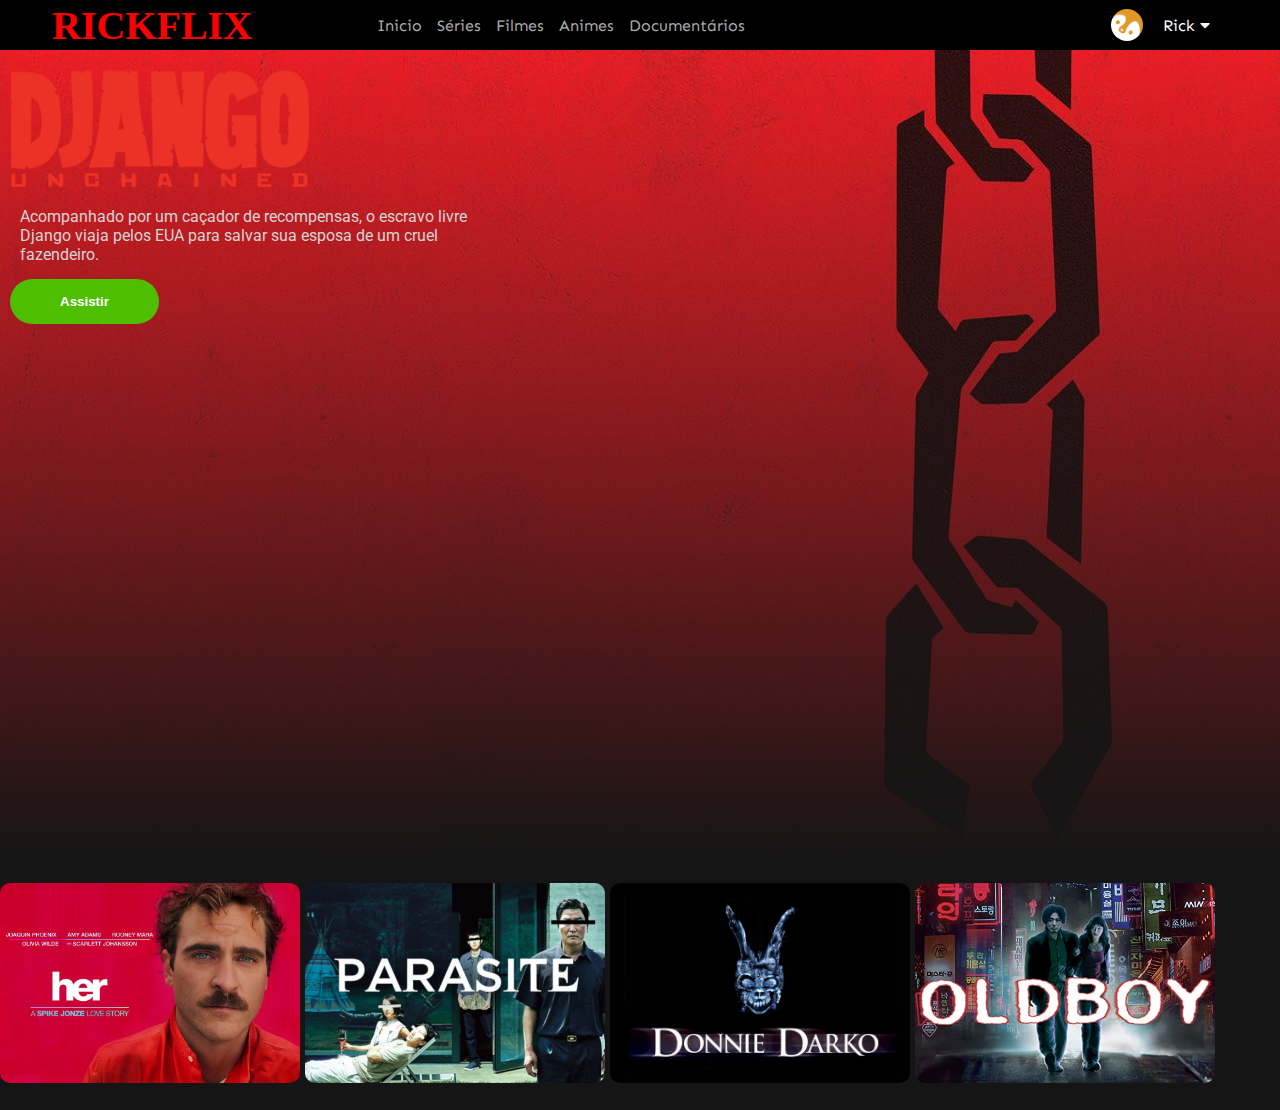
<file: filmes.html>
<!DOCTYPE html>
<html lang="pt-br">
<head>
    <meta charset="UTF-8">
    <meta http-equiv="X-UA-Compatible" content="IE=edge">
    <meta name="viewport" content="width=device-width, initial-scale=1.0">
    <link rel="stylesheet" href="style/filmes.css">
    <link 
        rel="preconnect" href="https://fonts.googleapis.com"> <link href="https://fonts.googleapis.com/css2?family=Roboto:wght@100;300;400;500;700;900&family=Sen:wght@400;700;800&display=swap" rel="stylesheet">
        <link rel="stylesheet" href="https://cdnjs.cloudflare.com/ajax/libs/font-awesome/5.15.4/css/all.min.css">
    <title>RICKFLIX | Filmes</title>
    <link rel="icon" type="image/icon" href="images/letter-r-16.ico" alt="">
    <link rel="stylesheet" href="style/responsive.css">
</head>

<body>
    <div class="navbar">
        <div class="navbar-container">
            <div class="logo-container">
                <h1 class="logo">RICKFLIX</h1>
            </div>
            <header>
            <div class="menu-container">
                <ul class="menu-list">
                    <nav>
                        <a href="index.html">Inicio</a>
                        <a href="series.html">Séries</a>
                        <a href="filmes.html">Filmes</a>
                        <a href="animes.html">Animes</a>
                        <a href="documentarios.html">Documentários</a>
                    </nav>
                </ul>
            </div>
            </header>
            <div class="profile-container">
                <img class="profile-picture" src="images/penguin.png" alt="">
                <div class="profile-text-container">
                    <span class="profile-text">Rick</span>
                    <i class="fas fa-caret-down"></i>
                </div>
            </div>
        </div>
    </div>
    <div class="container">
        <div class="content-container">
            <div class="featured-content" style="background: linear-gradient(to bottom, rgba(0,0,0,0 ), #151515), url(images/f-1.jpg);">
                <img class="featured-title" src="images/f-t-1.png" alt="">
                <p class="featured-desc">
                    Acompanhado por um caçador de recompensas, o escravo livre Django viaja pelos EUA para salvar sua esposa de um cruel fazendeiro.
                </p>
                <a href="https://embedflix.net/filme/tt10366206"><button class="featured-button">Assistir</button></a>
            </div>
            <div class="movie-list-wrapper">
                <div class="movie-list">
                    <div class="movie-list-item">
                        <img class="movie-list-item-img" src="images/filmes/1-her.jpeg" alt="Filme: Her.">
                        <span class="movie-list-item-title">Her</span>
                        <p class="movie-list-item-desc">O solitário escritor Theodore desenvolve uma relação de amor especial com o novo sistema operacional do seu computador.</p>
                        <a href="https://embed.uauflix.online/tt1798709" target="_blank"><button class="movie-list-item-button">Assistir</button></a>
                        
                    </div>
                    <div class="movie-list-item">
                        <img class="movie-list-item-img" src="images/filmes/2-parasite.jpg" alt="Filme: Parasita.">
                        <span class="movie-list-item-title">Parasite</span>
                        <p class="movie-list-item-desc">pai, mãe e filhos bolam um plano para se infiltrarem também na família burguesa, um a um.</p>
                        <a href="https://embed.uauflix.online/tt6751668" target="_blank"><button class="movie-list-item-button">Assistir</button></a>
                    </div>
                    <div class="movie-list-item">
                        <img class="movie-list-item-img" src="images/filmes/3-donniedarko.jpg" alt="Filme: Donnie Darko.">
                        <span class="movie-list-item-title">Donnie Darko</span>
                        <p class="movie-list-item-desc">Donnie é um jovem excêntrico que despreza a grande maioria de seus colegas de escola.</p>
                        <a href="https://embed.uauflix.online/tt0246578" target="_blank"><button class="movie-list-item-button">Assistir</button></a>
                    </div>
                    <div class="movie-list-item">
                        <img class="movie-list-item-img" src="images/filmes/4-oldboy.jpg" alt="Filme: Old Boy">
                        <span class="movie-list-item-title">Oldboy</span>
                        <p class="movie-list-item-desc">Lorem ipsum dolor sit amet consectetur adipisicing elit.</p>
                        <a href="https://embed.uauflix.online/tt1321511" target="_blank"><button class="movie-list-item-button">Assistir</button></a>
                    </div>
</file>
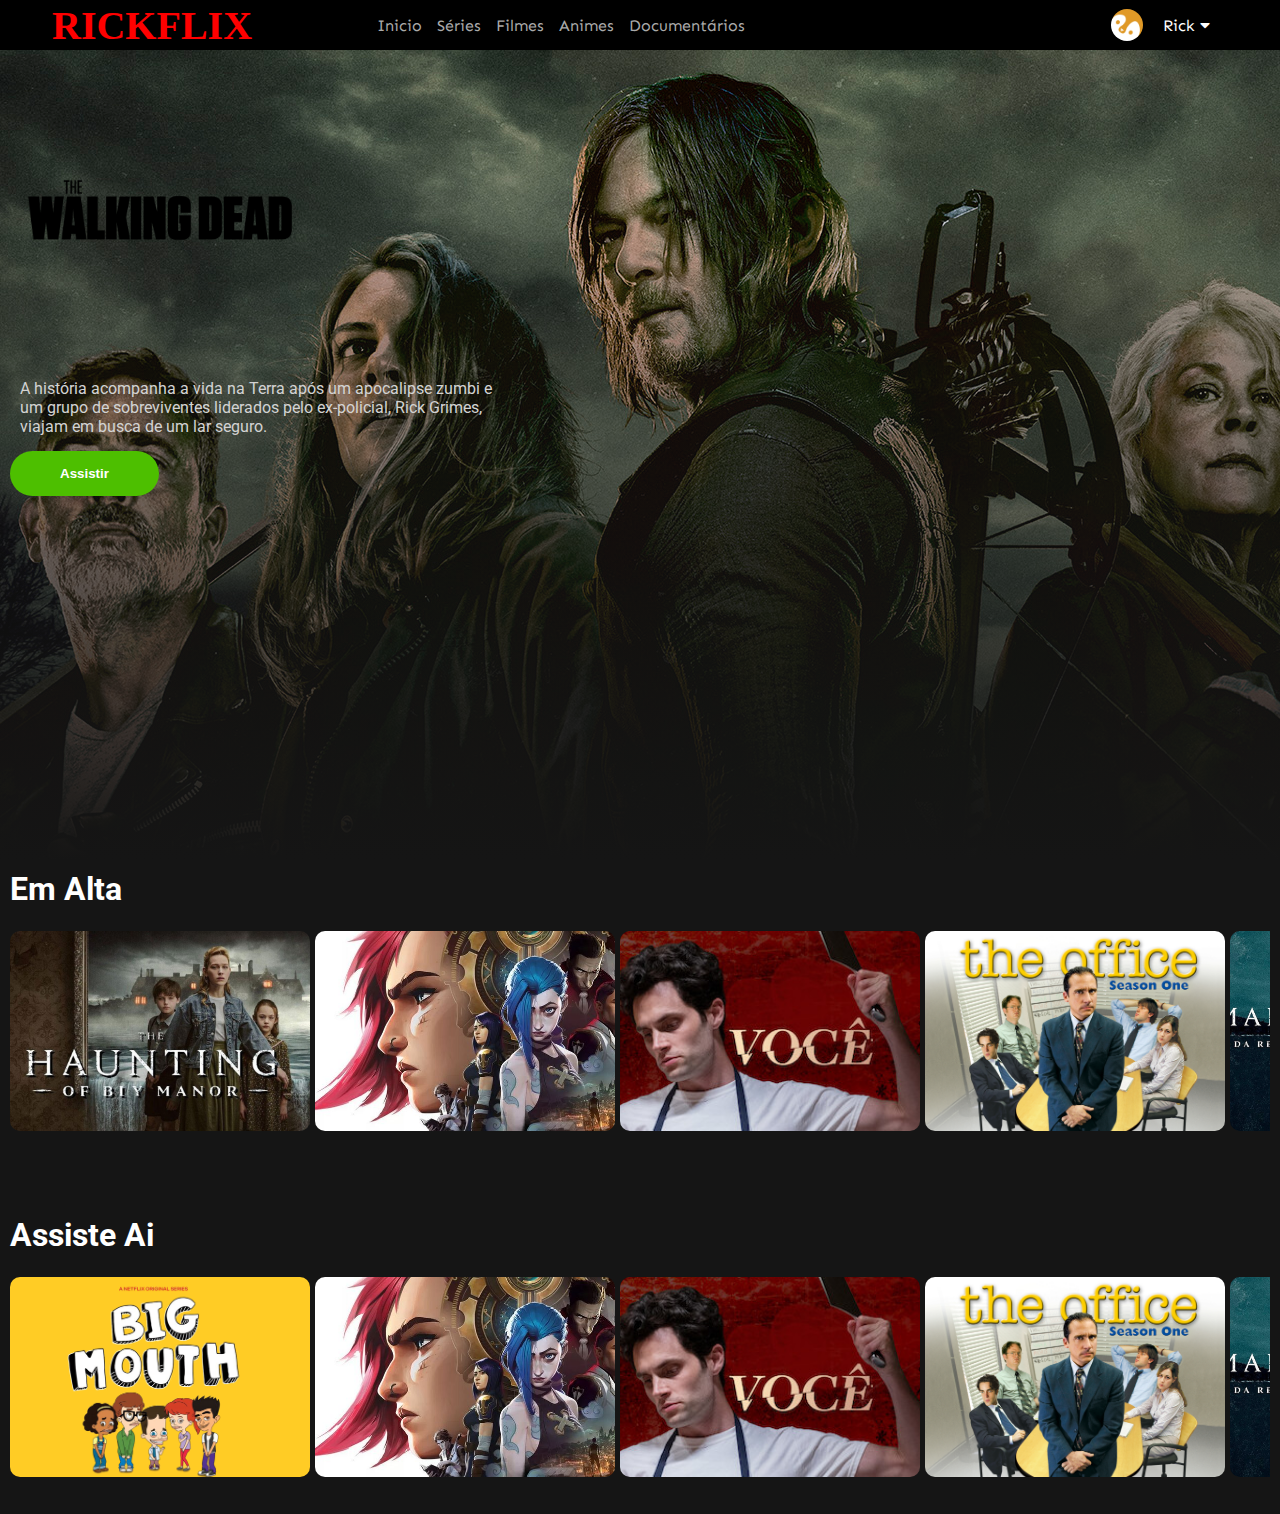
<file: series.html>
<!DOCTYPE html>
<html lang="pt-br">
<head>
    <meta charset="UTF-8">
    <meta http-equiv="X-UA-Compatible" content="IE=edge">
    <meta name="viewport" content="width=device-width, initial-scale=1.0">
    <link rel="stylesheet" href="style/series.css">
    <link 
        rel="preconnect" href="https://fonts.googleapis.com"> <link href="https://fonts.googleapis.com/css2?family=Roboto:wght@100;300;400;500;700;900&family=Sen:wght@400;700;800&display=swap" rel="stylesheet">
        <link rel="stylesheet" href="https://cdnjs.cloudflare.com/ajax/libs/font-awesome/5.15.4/css/all.min.css">
    <title>RICKFLIX | Séries</title>
    <link rel="icon" type="image/icon" href="images/letter-r-16.ico" alt="">
</head>

<body>
    <div class="navbar">
        <div class="navbar-container">
            <div class="logo-container">
                <h1 class="logo">RICKFLIX</h1>
            </div>
            <header>
            <div class="menu-container">
                <ul class="menu-list">
                    <nav>
                        <a href="index.html">Inicio</a>
                        <a href="series.html">Séries</a>
                        <a href="filmes.html">Filmes</a>
                        <a href="animes.html">Animes</a>
                        <a href="documentarios.html">Documentários</a>
                    </nav>
                </ul>
            </div>
            </header>
            <div class="profile-container">
                <img class="profile-picture" src="images/penguin.png" alt="">
                <div class="profile-text-container">
                    <span class="profile-text">Rick</span>
                    <i class="fas fa-caret-down"></i>
                </div>
            </div>
        </div>
    </div>
    <div class="container">
        <div id="EmbedderIframe"></div>
        <div class="content-container">
            <div class="featured-content" style="background: linear-gradient(to bottom, rgba(0,0,0,0 ), #151515), url(images/series-series/3-TWD11.jpeg);">
                <img class="featured-title" src="images/logo-the-walking-dead-1536.png" alt="">
                <p class="featured-desc">
                    A história acompanha a vida na Terra após um apocalipse zumbi e um grupo de sobreviventes liderados pelo ex-policial, Rick Grimes, viajam em busca de um lar seguro.
                </p>
                <a href="https://embedder.net/e/tt1589921"><button class="featured-button">Assistir</button></a>
            </div>
            <div class="movie-list-container">
                <h1 class="movie-list-title">Em Alta</h1>
                <div class="movie-list-wrapper">
                    <div class="movie-list">
                        <div class="movie-list-item">
                            <img class="movie-list-item-img" src="images/series-series/5-mansaobly.jpeg" alt="Série: Black Mirror.">
                            <span class="movie-list-item-title">Black Mirror</span>
                            <p class="movie-list-item-desc">Contos de ficção científica que refletem o lado negro das telas e da tecnologia, mostrando que nem toda novidade traz só benefícios.</p>
                            <a href="https://embed.uauflix.online/tv/109958/1/1/dub" target="_blank"><button class="movie-list-item-button">Assistir</button></a>
                        </div>
                        <div class="movie-list-item">
                            <img class="movie-list-item-img" src="images/series-series/4-arcane.jpeg" alt="Série: Dark.">
                            <span class="movie-list-item-title">Arcane</span>
                            <p class="movie-list-item-desc">Lorem ipsum dolor sit amet consectetur adipisicing elit.</p>
                            <a href="https://embed.uauflix.online/tv/94605/1/1/dub" target="_blank"><button class="movie-list-item-button">Assistir</button></a>
                        </div>
                        <div class="movie-list-item">
                            <img class="movie-list-item-img" src="images/series/4-voce.jpg" alt="Série: Você.">
                            <span class="movie-list-item-title">Você</span>
                            <p class="movie-list-item-desc">Lorem ipsum dolor sit amet consectetur adipisicing elit.</p>
                            <a href="https://embed.uauflix.online/tv/78191/1/1/dub" target="_blank"><button class="movie-list-item-button">Assistir</button></a>
                        </div>
                        <div class="movie-list-item">
                            <img class="movie-list-item-img" src="images/series/5-theoffice.jpg" alt="Série: American Horror Story">
                            <span class="movie-list-item-title">American Horror Story</span>
                            <p class="movie-list-item-desc">Lorem ipsum dolor sit amet consectetur adipisicing elit.</p>
                            <a href="https://embed.uauflix.online/tv/1413/1/1/dub" target="_blank"><button class="movie-list-item-button">Assistir</button></a>
                        </div>
                        <div class="movie-list-item">
                            <img class="movie-list-item-img" src="images/series/6-hautinghill.jpg" alt="Série: A Maldição da Residência Hill">
                            <span class="movie-list-item-title">A Maldição da Residência Hill</span>
                            <p class="movie-list-item-desc">Lorem ipsum dolor sit amet consectetur adipisicing elit.</p>
                            <button class="movie-list-item-button">Assistir</button>
                        </div>
                        <div class="movie-list-item">
                            <img class="movie-list-item-img" src="images/series/7-sopranos.jpg" alt="Série: Os Sopranos">
                            <span class="movie-list-item-title">Os Sopranos</span>
                            <p class="movie-list-item-desc">Lorem ipsum dolor sit amet consectetur adipisicing elit.</p>
                            <button class="movie-list-item-button">Assistir</button>
                        </div>
                    </div>
                </div>
            </div>
            <br>
            <br>
        </div>
        <div class="movie-list-container">
            <h1 class="movie-list-title">Assiste Ai</h1>
            <div class="movie-list-wrapper">
                <div class="movie-list">
                    <div class="movie-list-item">
                        <img class="movie-list-item-img" src="images/series-series/6-bigmouth.png" alt="Big Mouth">
                        <span class="movie-list-item-title">Big Mouth</span>
                        <p class="movie-list-item-desc">Contos de ficção científica que refletem o lado negro das telas e da tecnologia, mostrando que nem toda novidade traz só benefícios.</p>
                        <a href="https://embed.uauflix.online/tv/74204/1/1/dub" target="_blank"><button class="movie-list-item-button">Assistir</button></a>
                    </div>
                    <div class="movie-list-item">
                        <img class="movie-list-item-img" src="images/series-series/4-arcane.jpeg" alt="Série: Dark.">
                        <span class="movie-list-item-title">Arcane</span>
                        <p class="movie-list-item-desc">Lorem ipsum dolor sit amet consectetur adipisicing elit.</p>
                        <a href="https://embed.uauflix.online/tv/94605/1/1/dub" target="_blank"><button class="movie-list-item-button">Assistir</button></a>
                    </div>
                    <div class="movie-list-item">
                        <img class="movie-list-item-img" src="images/series/4-voce.jpg" alt="Série: Você.">
                        <span class="movie-list-item-title">Você</span>
                        <p class="movie-list-item-desc">Lorem ipsum dolor sit amet consectetur adipisicing elit.</p>
                        <a href="https://embed.uauflix.online/tv/78191/1/1/dub" target="_blank"><button class="movie-list-item-button">Assistir</button></a>
                    </div>
                    <div class="movie-list-item">
                        <img class="movie-list-item-img" src="images/series/5-theoffice.jpg" alt="Série: American Horror Story">
                        <span class="movie-list-item-title">American Horror Story</span>
                        <p class="movie-list-item-desc">Lorem ipsum dolor sit amet consectetur adipisicing elit.</p>
                        <a href="https://embed.uauflix.online/tv/1413/1/1/dub" target="_blank"><button class="movie-list-item-button">Assistir</button></a>
                    </div>
                    <div class="movie-list-item">
                        <img class="movie-list-item-img" src="images/series/6-hautinghill.jpg" alt="Série: A Maldição da Residência Hill">
                        <span class="movie-list-item-title">A Maldição da Residência Hill</span>
                        <p class="movie-list-item-desc">Lorem ipsum dolor sit amet consectetur adipisicing elit.</p>
                        <button class="movie-list-item-button">Assistir</button>
                    </div>
                    <div class="movie-list-item">
                        <img class="movie-list-item-img" src="images/series/7-sopranos.jpg" alt="Série: Os Sopranos">
                        <span class="movie-list-item-title">Os Sopranos</span>
                        <p class="movie-list-item-desc">Lorem ipsum dolor sit amet consectetur adipisicing elit.</p>
                        <button class="movie-list-item-button">Assistir</button>
                    </div>
                </div>
            </div>
        </div>
</file>
<file: style/filmes.css>
*{
    margin: 0;
    padding: 0;
    box-sizing: border-box;

}

body{
    font-family: 'Roboto', sans-serif;
}

.navbar{
    width: 100%;
    height: 50px;
    background-color: black;
}

header nav a{
text-decoration:none;
color:#AAA;
margin-right: 10px;
}

header nav a:hover{
    color: red;
}

.navbar-container{
    display: flex;
    align-items: center;
    padding: 0 50px;
    height: 100%;
    color: white;
    font-family: 'Sen', 'sans-serif';
}

.logo-container{
    flex: 1;
}

.logo{
    margin-left: 2px;
    color: red;
    font-family: 'Arial Black', 'Times';
    font-size:40px;
}

.menu-container{
    display:flex;
    flex-direction: row;
    align-items: center;
    justify-content: space-between;
    padding-left: 90px;
    flex: 6;
}

.menu-list{
    display: flex;
    list-style: none;
    cursor: pointer;
}

.menu-list-item{
    margin-right: 10px;
    padding: 5px;
}

.menu-list-item.active{
    font-weight: bold;
}

.menu-list-item:hover,
.menu-list-item.active {
    text-decoration:none;
    color: #AAA;
    border-radius: 40%; /*como aumentar a caixa?*/
}

.profile-container{
    flex: 2;
    display: flex;
    align-items: center;
    justify-content: flex-end;
    cursor: pointer;
}

.profile-text-container{
    margin: 0 20px;
}

.profile-picture{
    width: 32px;
    height: 32px;
    border-radius: 100%;
    object-fit: cover;
}

.container{
    background-color: #151515;
    min-height: calc(100vh - 50px);
    color: white;
}

.content-container{
    margin-left: 0;
}

.featured-content{
    height: 90vh;
    padding: 10px;
}

.featured-title{
    width: 300px;
}

.featured-desc{
    width: 500px;
    color: lightgray;
    margin: 5px 0;
    padding: 10px;
}

.featured-button{
    background-color: #4dbf00;
    color: white;
    padding: 15px 50px;
    border-radius: 700px;
    border: none;
    outline: none;
    font-weight: bold;
    cursor: pointer;
}

.movie-list-container{
    padding: 10px;
}

.movie-list-wrapper{
    position: relative;
    overflow: hidden;
}

.movie-list{
    display: flex;
    align-items: center;
    height: 250px;
    transform: translateX(0);
    transition: all 2s ease-in-out;
}

.movie-list-item{
    margin-right: 5px;
    position: relative;
}

.movie-list-item:hover .movie-list-item-img{
    transform: scale(1.2);
    margin: 0 30px;
    opacity: 0.5;
}

.movie-list-item:hover .movie-list-item-title,
.movie-list-item:hover .movie-list-item-desc,
.movie-list-item:hover .movie-list-item-button{
    opacity: 1;
}

.movie-list-item-img{
    transition: all 1s ease-in-out;
    width: 300px; /*mudar tamanho dos blocos de filmes*/
    height: 200px;
    object-fit: cover;
    border-radius: 10px;
}

.movie-list-item-title{
    padding: 0 10px;
    font-size: 30px;
    font-weight: bold;
    position: absolute;
    top: 10%;
    left: 50px;
    opacity: 0;
    transition: 1s all ease-in-out;
}

.movie-list-item-desc{
    padding: 10px;
    font-size: 14px;
    position: absolute;
    top: 30%;
    left: 50px;
    width: 230px;
    opacity: 0;
    transition: 1s all ease-in-out;
}

.movie-list-item-button{
    padding: 10px;
    background-color: #4dbf00;
    color: white;
    border-radius: 10px;
    outline: none;
    border: none;
    cursor: pointer;
    position: absolute;
    bottom: 10px;
    left: 50px;
    opacity: 0;
    transition: 1s all ease-in-out;
}

.container.active{
    background-color: white;
}

.movie-list-title.active{
    color: black;
}

.navbar-container.active{
    background-color: white;
    color: black
}
</file>
<file: style/responsive.css>
@media screen and (max-width:700px){
    header .container{
    display: flex;
    flex-direction: column;
    }

    .botao{
        margin-top: 5px;
        width: 300px;
    }

}

@media screen and (min-width:1000px){
    .descricao{
        width: 50%;
    }
}
</file>
<file: style/series.css>
*{
    margin: 0;
    padding: 0;
    box-sizing: border-box;

}

body{
    font-family: 'Roboto', sans-serif;
}

.navbar{
    width: 100%;
    height: 50px;
    background-color: black;
}

header nav a{
text-decoration:none;
color:#AAA;
margin-right: 10px;
}

header nav a:hover{
    color: red;
}

.navbar-container{
    display: flex;
    align-items: center;
    padding: 0 50px;
    height: 100%;
    color: white;
    font-family: 'Sen', 'sans-serif';
}

.logo-container{
    flex: 1;
}

.logo{
    margin-left: 2px;
    color: red;
    font-family: 'Arial Black', 'Times';
    font-size:40px;
}

.menu-container{
    display:flex;
    flex-direction: row;
    align-items: center;
    justify-content: space-between;
    padding-left: 90px;
    flex: 6;
}

.menu-list{
    display: flex;
    list-style: none;
    cursor: pointer;
}

.menu-list-item{
    margin-right: 10px;
    padding: 5px;
}

.menu-list-item.active{
    font-weight: bold;
}

.menu-list-item:hover,
.menu-list-item.active {
    text-decoration:none;
    color: #AAA;
    border-radius: 40%; /*como aumentar a caixa?*/
}

.profile-container{
    flex: 2;
    display: flex;
    align-items: center;
    justify-content: flex-end;
    cursor: pointer;
}

.profile-text-container{
    margin: 0 20px;
}

.profile-picture{
    width: 32px;
    height: 32px;
    border-radius: 100%;
    object-fit: cover;
}

.container{
    background-color: #151515;
    min-height: calc(100vh - 50px);
    color: white;
}

.content-container{
    margin-left: 0;
}

.featured-content{
    height: 90vh;
    padding: 10px;
}

.featured-title{
    width: 300px;
}

.featured-desc{
    width: 500px;
    color: lightgray;
    margin: 5px 0;
    padding: 10px;
}

.featured-button{
    background-color: #4dbf00;
    color: white;
    padding: 15px 50px;
    border-radius: 700px;
    border: none;
    outline: none;
    font-weight: bold;
    cursor: pointer;
}

.movie-list-container{
    padding: 10px;
}

.movie-list-wrapper{
    position: relative;
    overflow: hidden;
}

.movie-list{
    display: flex;
    align-items: center;
    height: 250px;
    transform: translateX(0);
    transition: all 2s ease-in-out;
}

.movie-list-item{
    margin-right: 5px;
    position: relative;
}

.movie-list-item:hover .movie-list-item-img{
    transform: scale(1.2);
    margin: 0 30px;
    opacity: 0.5;
}

.movie-list-item:hover .movie-list-item-title,
.movie-list-item:hover .movie-list-item-desc,
.movie-list-item:hover .movie-list-item-button{
    opacity: 1;
}

.movie-list-item-img{
    transition: all 1s ease-in-out;
    width: 300px; /*mudar tamanho dos blocos de filmes*/
    height: 200px;
    object-fit: cover;
    border-radius: 10px;
}

.movie-list-item-title{
    padding: 0 10px;
    font-size: 30px;
    font-weight: bold;
    position: absolute;
    top: 10%;
    left: 50px;
    opacity: 0;
    transition: 1s all ease-in-out;
}

.movie-list-item-desc{
    padding: 10px;
    font-size: 14px;
    position: absolute;
    top: 30%;
    left: 50px;
    width: 230px;
    opacity: 0;
    transition: 1s all ease-in-out;
}

.movie-list-item-button{
    padding: 10px;
    background-color: #4dbf00;
    color: white;
    border-radius: 10px;
    outline: none;
    border: none;
    cursor: pointer;
    position: absolute;
    bottom: 10px;
    left: 50px;
    opacity: 0;
    transition: 1s all ease-in-out;
}

.container.active{
    background-color: white;
}

.movie-list-title.active{
    color: black;
}

.navbar-container.active{
    background-color: white;
    color: black
}
</file>
